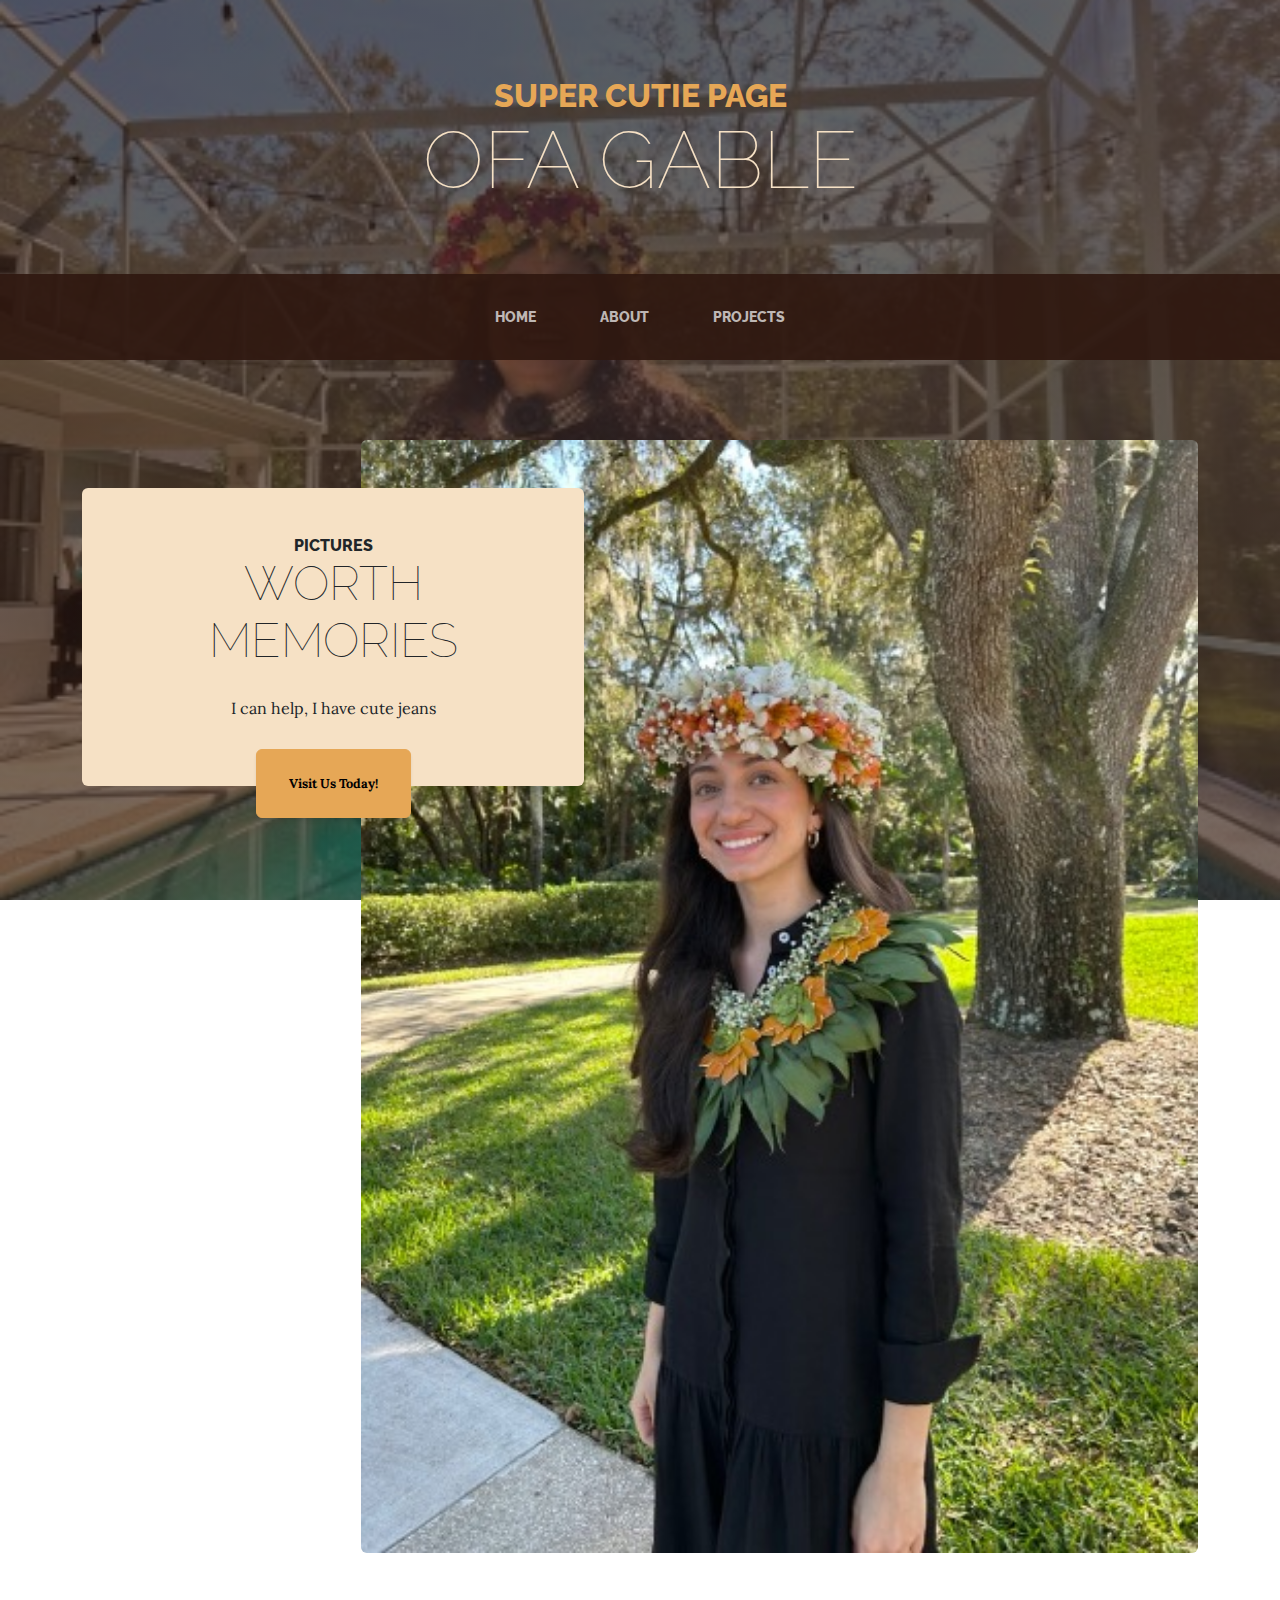
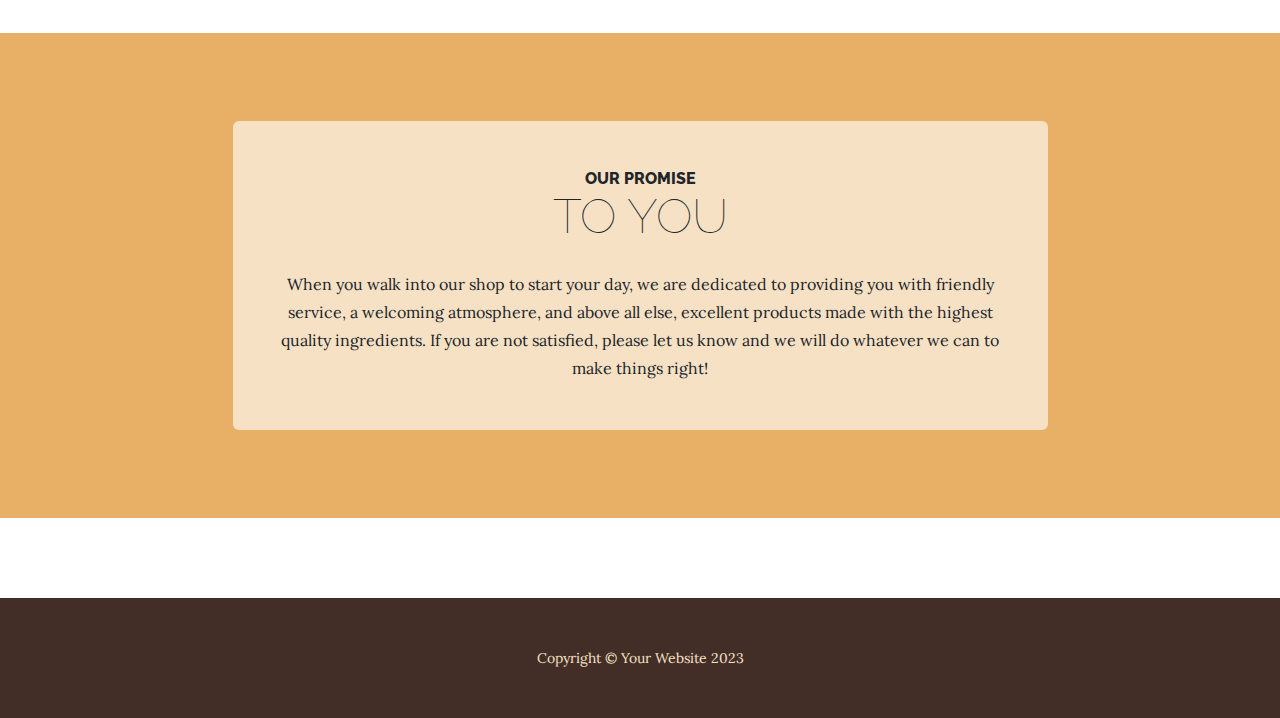
<file: index.html>
<!DOCTYPE html>
<html lang="en">
    <head>
        <meta charset="utf-8" />
        <meta name="viewport" content="width=device-width, initial-scale=1, shrink-to-fit=no" />
        <meta name="description" content="" />
        <meta name="author" content="" />
        <title>Ofa Gable - Start Bootstrap Theme</title>
        <link rel="icon" type="image/x-icon" href="assets/favicon.ico" />
        <!-- Google fonts-->
        <link href="https://fonts.googleapis.com/css?family=Raleway:100,100i,200,200i,300,300i,400,400i,500,500i,600,600i,700,700i,800,800i,900,900i" rel="stylesheet" />
        <link href="https://fonts.googleapis.com/css?family=Lora:400,400i,700,700i" rel="stylesheet" />
        <!-- Core theme CSS (includes Bootstrap)-->
        <link href="css/styles.css" rel="stylesheet" />
        <link rel="stylesheet" href="css/mystyles.css">
    </head>
    <body>
        <header>
            <h1 class="site-heading text-center text-faded d-none d-lg-block">
                <span class="site-heading-upper text-primary mb-3">Super cutie page</span>
                <span class="site-heading-lower">Ofa Gable</span>
            </h1>
        </header>
        <!-- Navigation-->
        <nav class="navbar navbar-expand-lg navbar-dark py-lg-4" id="mainNav">
            <div class="container">
                <a class="navbar-brand text-uppercase fw-bold d-lg-none" href="index.html">Start Bootstrap</a>
                <button class="navbar-toggler" type="button" data-bs-toggle="collapse" data-bs-target="#navbarSupportedContent" aria-controls="navbarSupportedContent" aria-expanded="false" aria-label="Toggle navigation"><span class="navbar-toggler-icon"></span></button>
                <div class="collapse navbar-collapse" id="navbarSupportedContent">
                    <ul class="navbar-nav mx-auto">
                        <li class="nav-item px-lg-4"><a class="nav-link text-uppercase" href="index.html">Home</a></li>
                        <li class="nav-item px-lg-4"><a class="nav-link text-uppercase" href="about.html">About</a></li>
                        <li class="nav-item px-lg-4"><a class="nav-link text-uppercase" href="projects.html">Projects</a></li>

                    </ul>
                </div>
            </div>
        </nav>
        <section class="page-section clearfix">
            <div class="container">
                <div class="intro">
                    <img class="intro-img img-fluid mb-3 mb-lg-0 rounded" src="assets/img/intro.jpg" alt="..." />
                    <div class="intro-text left-0 text-center bg-faded p-5 rounded">
                        <h2 class="section-heading mb-4">
                            <span class="section-heading-upper">Pictures</span>
                            <span class="section-heading-lower">Worth memories</span>
                        </h2>
                        <p class="mb-3">I can help, I have cute jeans</p>
                        <div class="intro-button mx-auto"><a class="btn btn-primary btn-xl" href="#!">Visit Us Today!</a></div>
                    </div>
                </div>
            </div>
        </section>
        <section class="page-section cta">
            <div class="container">
                <div class="row">
                    <div class="col-xl-9 mx-auto">
                        <div class="cta-inner bg-faded text-center rounded">
                            <h2 class="section-heading mb-4">
                                <span class="section-heading-upper">Our Promise</span>
                                <span class="section-heading-lower">To You</span>
                            </h2>
                            <p class="mb-0">When you walk into our shop to start your day, we are dedicated to providing you with friendly service, a welcoming atmosphere, and above all else, excellent products made with the highest quality ingredients. If you are not satisfied, please let us know and we will do whatever we can to make things right!</p>
                        </div>
                    </div>
                </div>
            </div>
        </section>
        <footer class="footer text-faded text-center py-5">
            <div class="container"><p class="m-0 small">Copyright &copy; Your Website 2023</p></div>
        </footer>
        <!-- Bootstrap core JS-->
        <script src="https://cdn.jsdelivr.net/npm/bootstrap@5.2.3/dist/js/bootstrap.bundle.min.js"></script>
        <!-- Core theme JS-->
        <script src="js/scripts.js"></script>
    </body>
</html>
</file>
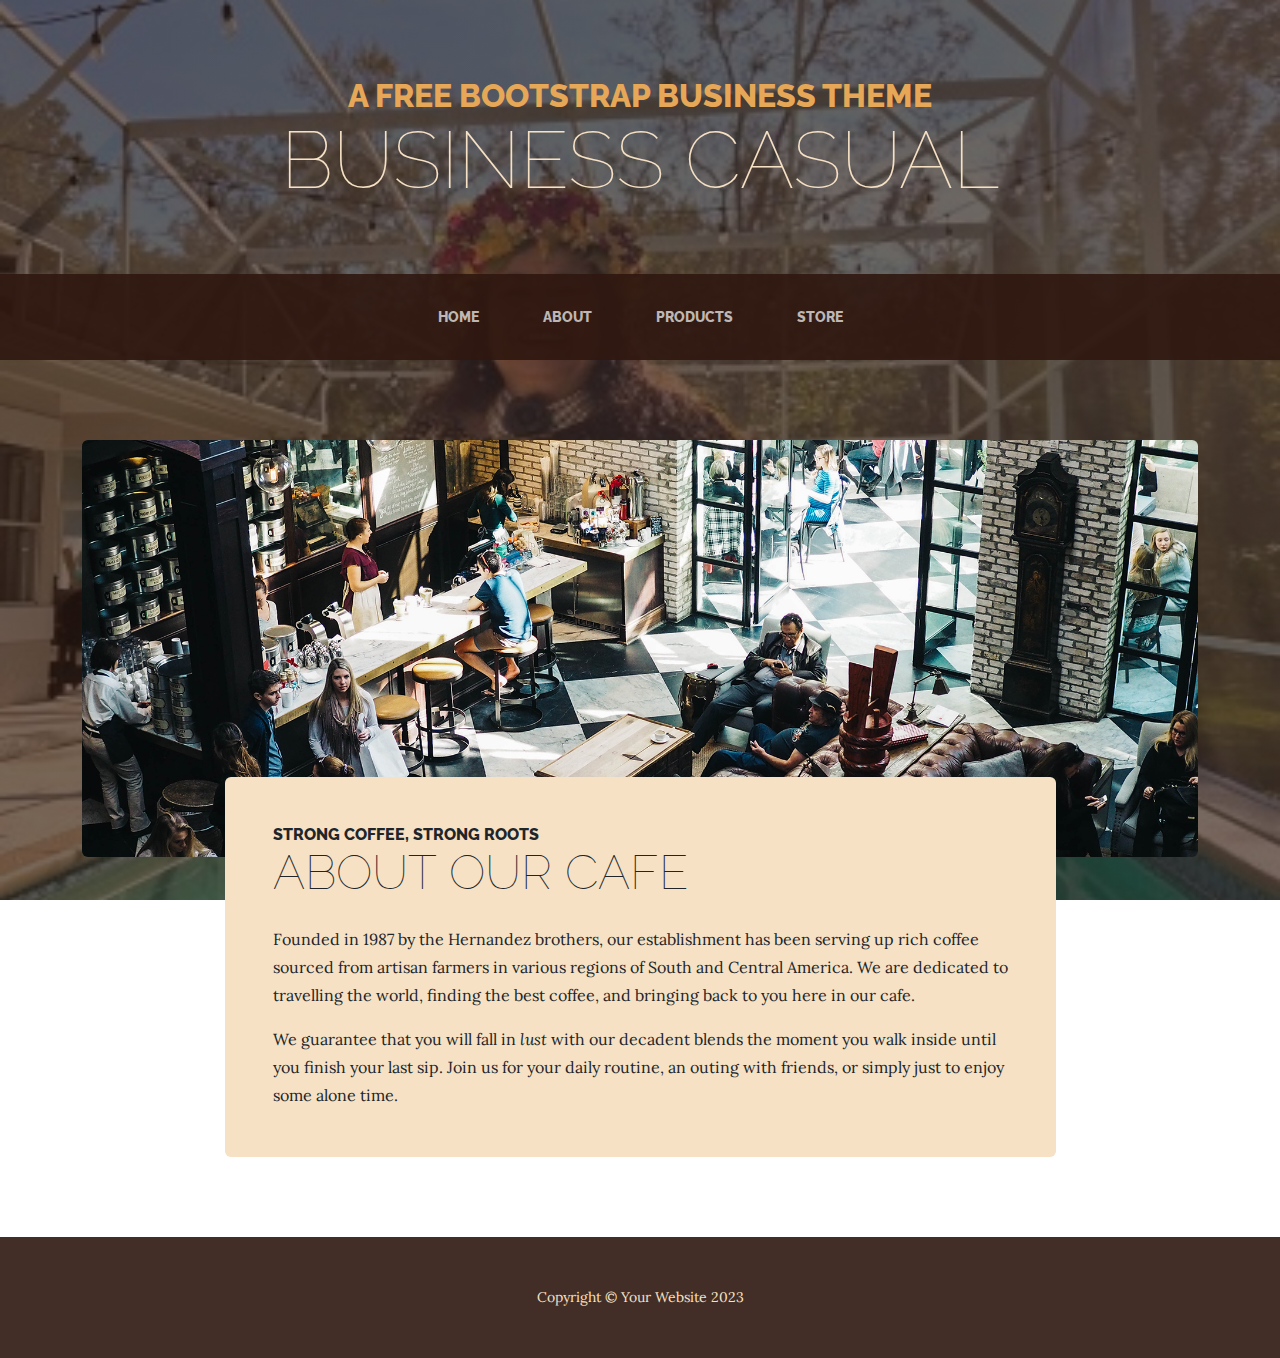
<file: about.html>
<!DOCTYPE html>
<html lang="en">
    <head>
        <meta charset="utf-8" />
        <meta name="viewport" content="width=device-width, initial-scale=1, shrink-to-fit=no" />
        <meta name="description" content="" />
        <meta name="author" content="" />
        <title>Business Casual - Start Bootstrap Theme</title>
        <link rel="icon" type="image/x-icon" href="assets/favicon.ico" />
        <!-- Google fonts-->
        <link href="https://fonts.googleapis.com/css?family=Raleway:100,100i,200,200i,300,300i,400,400i,500,500i,600,600i,700,700i,800,800i,900,900i" rel="stylesheet" />
        <link href="https://fonts.googleapis.com/css?family=Lora:400,400i,700,700i" rel="stylesheet" />
        <!-- Core theme CSS (includes Bootstrap)-->
        <link href="css/styles.css" rel="stylesheet" />
    </head>
    <body>
        <header>
            <h1 class="site-heading text-center text-faded d-none d-lg-block">
                <span class="site-heading-upper text-primary mb-3">A Free Bootstrap Business Theme</span>
                <span class="site-heading-lower">Business Casual</span>
            </h1>
        </header>
        <!-- Navigation-->
        <nav class="navbar navbar-expand-lg navbar-dark py-lg-4" id="mainNav">
            <div class="container">
                <a class="navbar-brand text-uppercase fw-bold d-lg-none" href="index.html">Start Bootstrap</a>
                <button class="navbar-toggler" type="button" data-bs-toggle="collapse" data-bs-target="#navbarSupportedContent" aria-controls="navbarSupportedContent" aria-expanded="false" aria-label="Toggle navigation"><span class="navbar-toggler-icon"></span></button>
                <div class="collapse navbar-collapse" id="navbarSupportedContent">
                    <ul class="navbar-nav mx-auto">
                        <li class="nav-item px-lg-4"><a class="nav-link text-uppercase" href="index.html">Home</a></li>
                        <li class="nav-item px-lg-4"><a class="nav-link text-uppercase" href="about.html">About</a></li>
                        <li class="nav-item px-lg-4"><a class="nav-link text-uppercase" href="products.html">Products</a></li>
                        <li class="nav-item px-lg-4"><a class="nav-link text-uppercase" href="store.html">Store</a></li>
                    </ul>
                </div>
            </div>
        </nav>
        <section class="page-section about-heading">
            <div class="container">
                <img class="img-fluid rounded about-heading-img mb-3 mb-lg-0" src="assets/img/about.jpg" alt="..." />
                <div class="about-heading-content">
                    <div class="row">
                        <div class="col-xl-9 col-lg-10 mx-auto">
                            <div class="bg-faded rounded p-5">
                                <h2 class="section-heading mb-4">
                                    <span class="section-heading-upper">Strong Coffee, Strong Roots</span>
                                    <span class="section-heading-lower">About Our Cafe</span>
                                </h2>
                                <p>Founded in 1987 by the Hernandez brothers, our establishment has been serving up rich coffee sourced from artisan farmers in various regions of South and Central America. We are dedicated to travelling the world, finding the best coffee, and bringing back to you here in our cafe.</p>
                                <p class="mb-0">
                                    We guarantee that you will fall in
                                    <em>lust</em>
                                    with our decadent blends the moment you walk inside until you finish your last sip. Join us for your daily routine, an outing with friends, or simply just to enjoy some alone time.
                                </p>
                            </div>
                        </div>
                    </div>
                </div>
            </div>
        </section>
        <footer class="footer text-faded text-center py-5">
            <div class="container"><p class="m-0 small">Copyright &copy; Your Website 2023</p></div>
        </footer>
        <!-- Bootstrap core JS-->
        <script src="https://cdn.jsdelivr.net/npm/bootstrap@5.2.3/dist/js/bootstrap.bundle.min.js"></script>
        <!-- Core theme JS-->
        <script src="js/scripts.js"></script>
    </body>
</html>
</file>
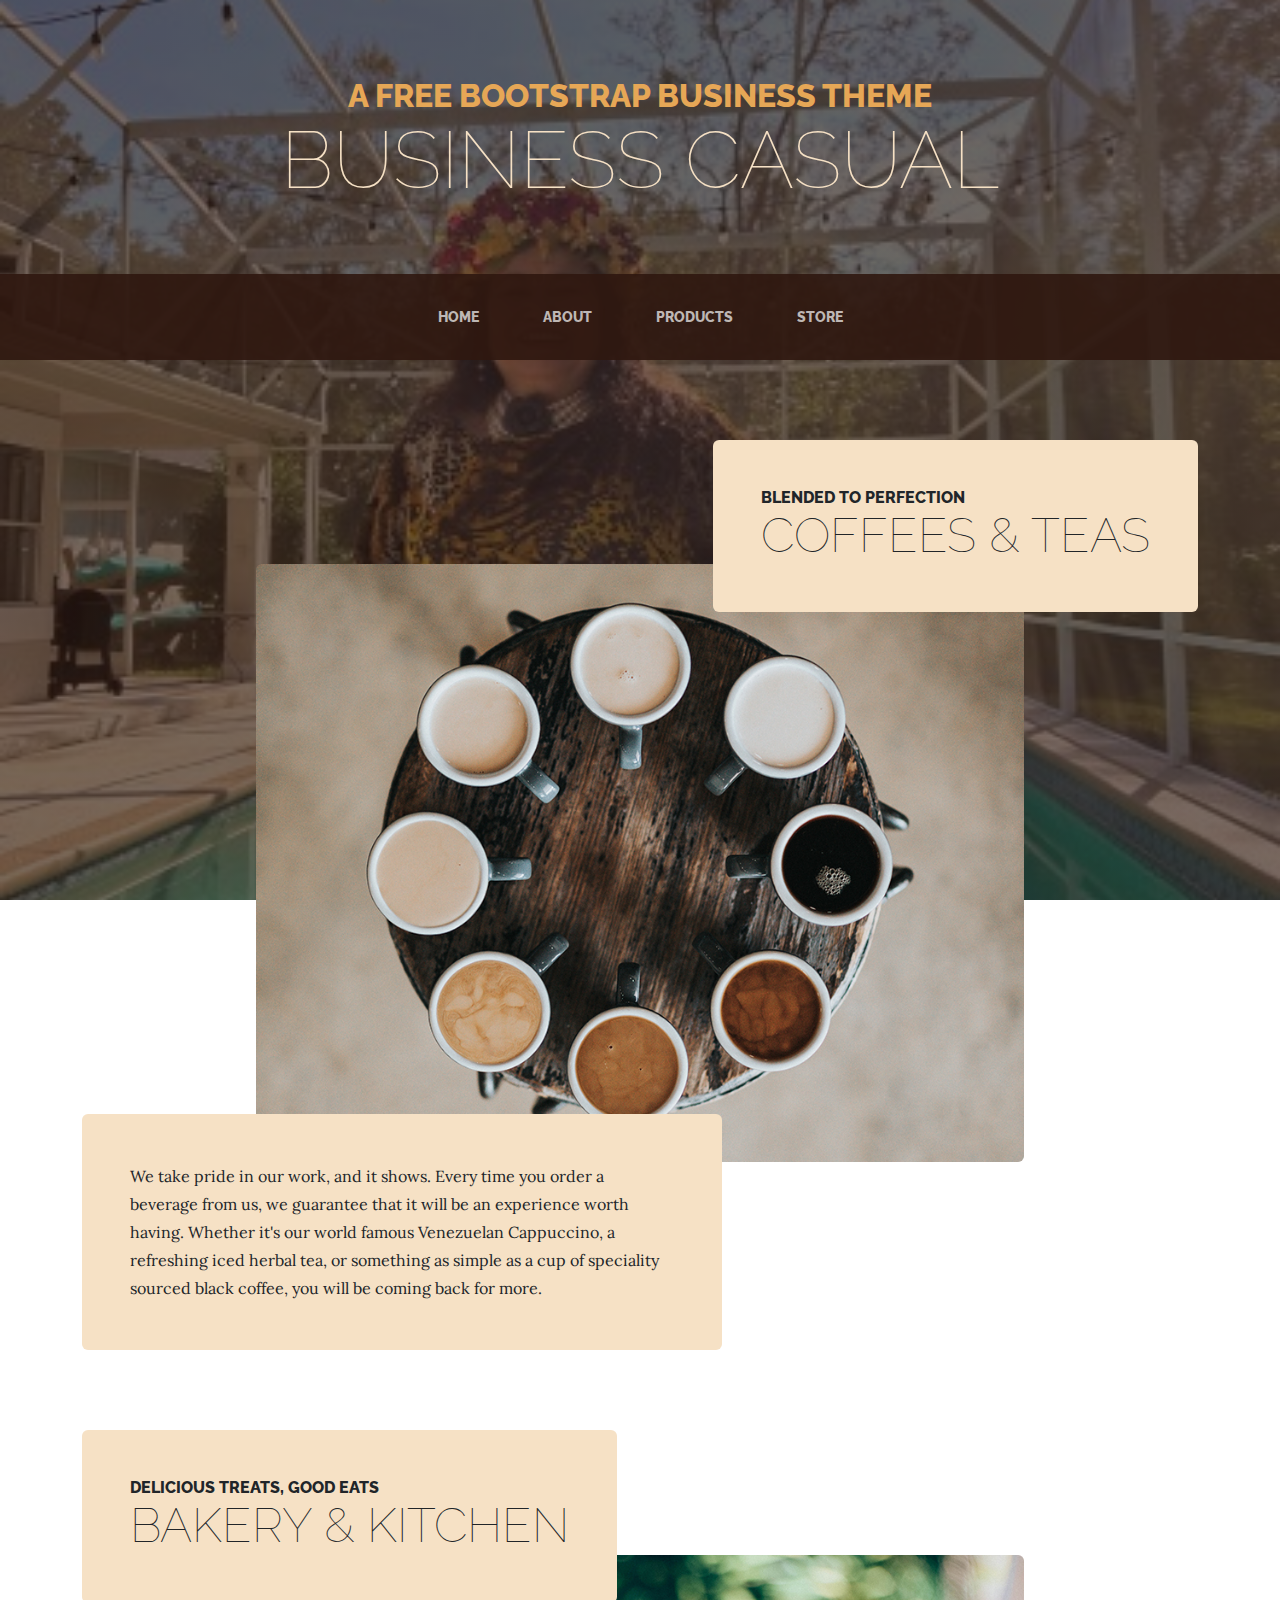
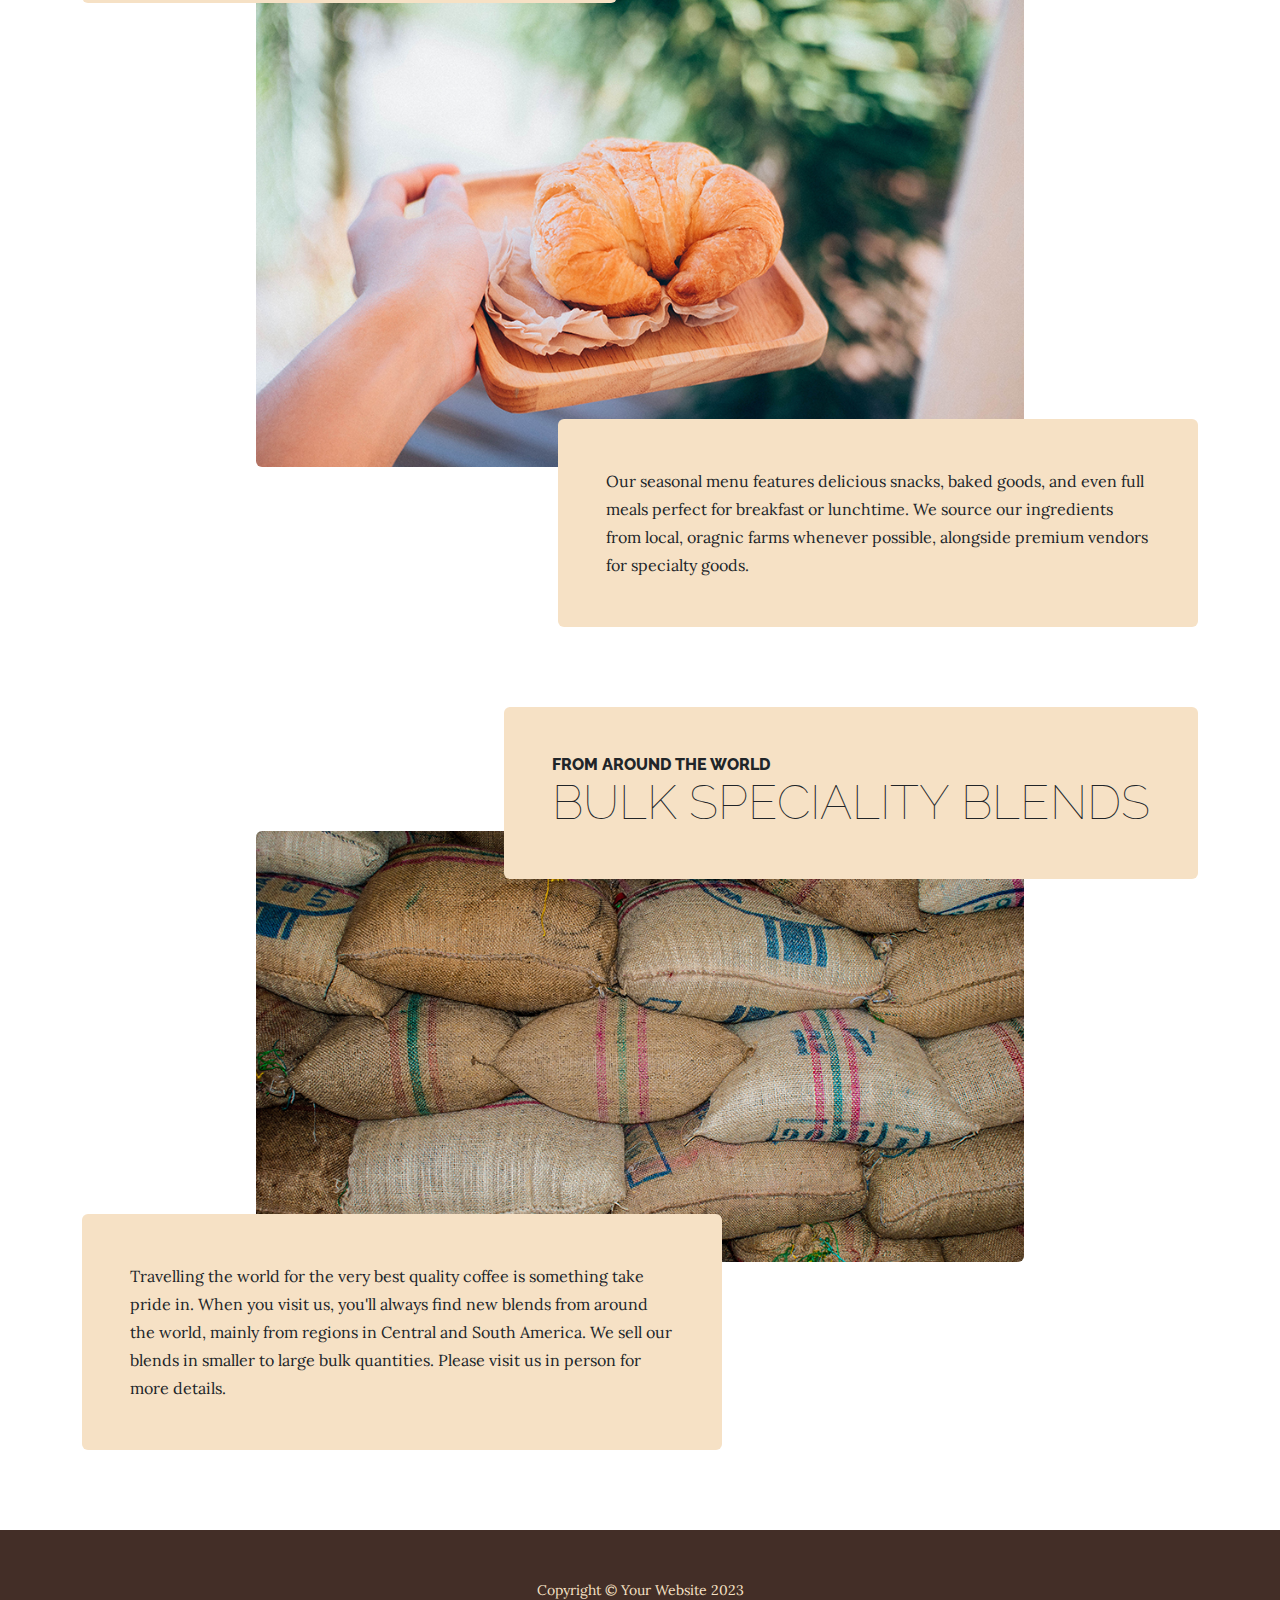
<file: products.html>
<!DOCTYPE html>
<html lang="en">
    <head>
        <meta charset="utf-8" />
        <meta name="viewport" content="width=device-width, initial-scale=1, shrink-to-fit=no" />
        <meta name="description" content="" />
        <meta name="author" content="" />
        <title>Business Casual - Start Bootstrap Theme</title>
        <link rel="icon" type="image/x-icon" href="assets/favicon.ico" />
        <!-- Google fonts-->
        <link href="https://fonts.googleapis.com/css?family=Raleway:100,100i,200,200i,300,300i,400,400i,500,500i,600,600i,700,700i,800,800i,900,900i" rel="stylesheet" />
        <link href="https://fonts.googleapis.com/css?family=Lora:400,400i,700,700i" rel="stylesheet" />
        <!-- Core theme CSS (includes Bootstrap)-->
        <link href="css/styles.css" rel="stylesheet" />
    </head>
    <body>
        <header>
            <h1 class="site-heading text-center text-faded d-none d-lg-block">
                <span class="site-heading-upper text-primary mb-3">A Free Bootstrap Business Theme</span>
                <span class="site-heading-lower">Business Casual</span>
            </h1>
        </header>
        <!-- Navigation-->
        <nav class="navbar navbar-expand-lg navbar-dark py-lg-4" id="mainNav">
            <div class="container">
                <a class="navbar-brand text-uppercase fw-bold d-lg-none" href="index.html">Start Bootstrap</a>
                <button class="navbar-toggler" type="button" data-bs-toggle="collapse" data-bs-target="#navbarSupportedContent" aria-controls="navbarSupportedContent" aria-expanded="false" aria-label="Toggle navigation"><span class="navbar-toggler-icon"></span></button>
                <div class="collapse navbar-collapse" id="navbarSupportedContent">
                    <ul class="navbar-nav mx-auto">
                        <li class="nav-item px-lg-4"><a class="nav-link text-uppercase" href="index.html">Home</a></li>
                        <li class="nav-item px-lg-4"><a class="nav-link text-uppercase" href="about.html">About</a></li>
                        <li class="nav-item px-lg-4"><a class="nav-link text-uppercase" href="products.html">Products</a></li>
                        <li class="nav-item px-lg-4"><a class="nav-link text-uppercase" href="store.html">Store</a></li>
                    </ul>
                </div>
            </div>
        </nav>
        <section class="page-section">
            <div class="container">
                <div class="product-item">
                    <div class="product-item-title d-flex">
                        <div class="bg-faded p-5 d-flex ms-auto rounded">
                            <h2 class="section-heading mb-0">
                                <span class="section-heading-upper">Blended to Perfection</span>
                                <span class="section-heading-lower">Coffees & Teas</span>
                            </h2>
                        </div>
                    </div>
                    <img class="product-item-img mx-auto d-flex rounded img-fluid mb-3 mb-lg-0" src="assets/img/products-01.jpg" alt="..." />
                    <div class="product-item-description d-flex me-auto">
                        <div class="bg-faded p-5 rounded"><p class="mb-0">We take pride in our work, and it shows. Every time you order a beverage from us, we guarantee that it will be an experience worth having. Whether it's our world famous Venezuelan Cappuccino, a refreshing iced herbal tea, or something as simple as a cup of speciality sourced black coffee, you will be coming back for more.</p></div>
                    </div>
                </div>
            </div>
        </section>
        <section class="page-section">
            <div class="container">
                <div class="product-item">
                    <div class="product-item-title d-flex">
                        <div class="bg-faded p-5 d-flex me-auto rounded">
                            <h2 class="section-heading mb-0">
                                <span class="section-heading-upper">Delicious Treats, Good Eats</span>
                                <span class="section-heading-lower">Bakery & Kitchen</span>
                            </h2>
                        </div>
                    </div>
                    <img class="product-item-img mx-auto d-flex rounded img-fluid mb-3 mb-lg-0" src="assets/img/products-02.jpg" alt="..." />
                    <div class="product-item-description d-flex ms-auto">
                        <div class="bg-faded p-5 rounded"><p class="mb-0">Our seasonal menu features delicious snacks, baked goods, and even full meals perfect for breakfast or lunchtime. We source our ingredients from local, oragnic farms whenever possible, alongside premium vendors for specialty goods.</p></div>
                    </div>
                </div>
            </div>
        </section>
        <section class="page-section">
            <div class="container">
                <div class="product-item">
                    <div class="product-item-title d-flex">
                        <div class="bg-faded p-5 d-flex ms-auto rounded">
                            <h2 class="section-heading mb-0">
                                <span class="section-heading-upper">From Around the World</span>
                                <span class="section-heading-lower">Bulk Speciality Blends</span>
                            </h2>
                        </div>
                    </div>
                    <img class="product-item-img mx-auto d-flex rounded img-fluid mb-3 mb-lg-0" src="assets/img/products-03.jpg" alt="..." />
                    <div class="product-item-description d-flex me-auto">
                        <div class="bg-faded p-5 rounded"><p class="mb-0">Travelling the world for the very best quality coffee is something take pride in. When you visit us, you'll always find new blends from around the world, mainly from regions in Central and South America. We sell our blends in smaller to large bulk quantities. Please visit us in person for more details.</p></div>
                    </div>
                </div>
            </div>
        </section>
        <footer class="footer text-faded text-center py-5">
            <div class="container"><p class="m-0 small">Copyright &copy; Your Website 2023</p></div>
        </footer>
        <!-- Bootstrap core JS-->
        <script src="https://cdn.jsdelivr.net/npm/bootstrap@5.2.3/dist/js/bootstrap.bundle.min.js"></script>
        <!-- Core theme JS-->
        <script src="js/scripts.js"></script>
    </body>
</html>
</file>
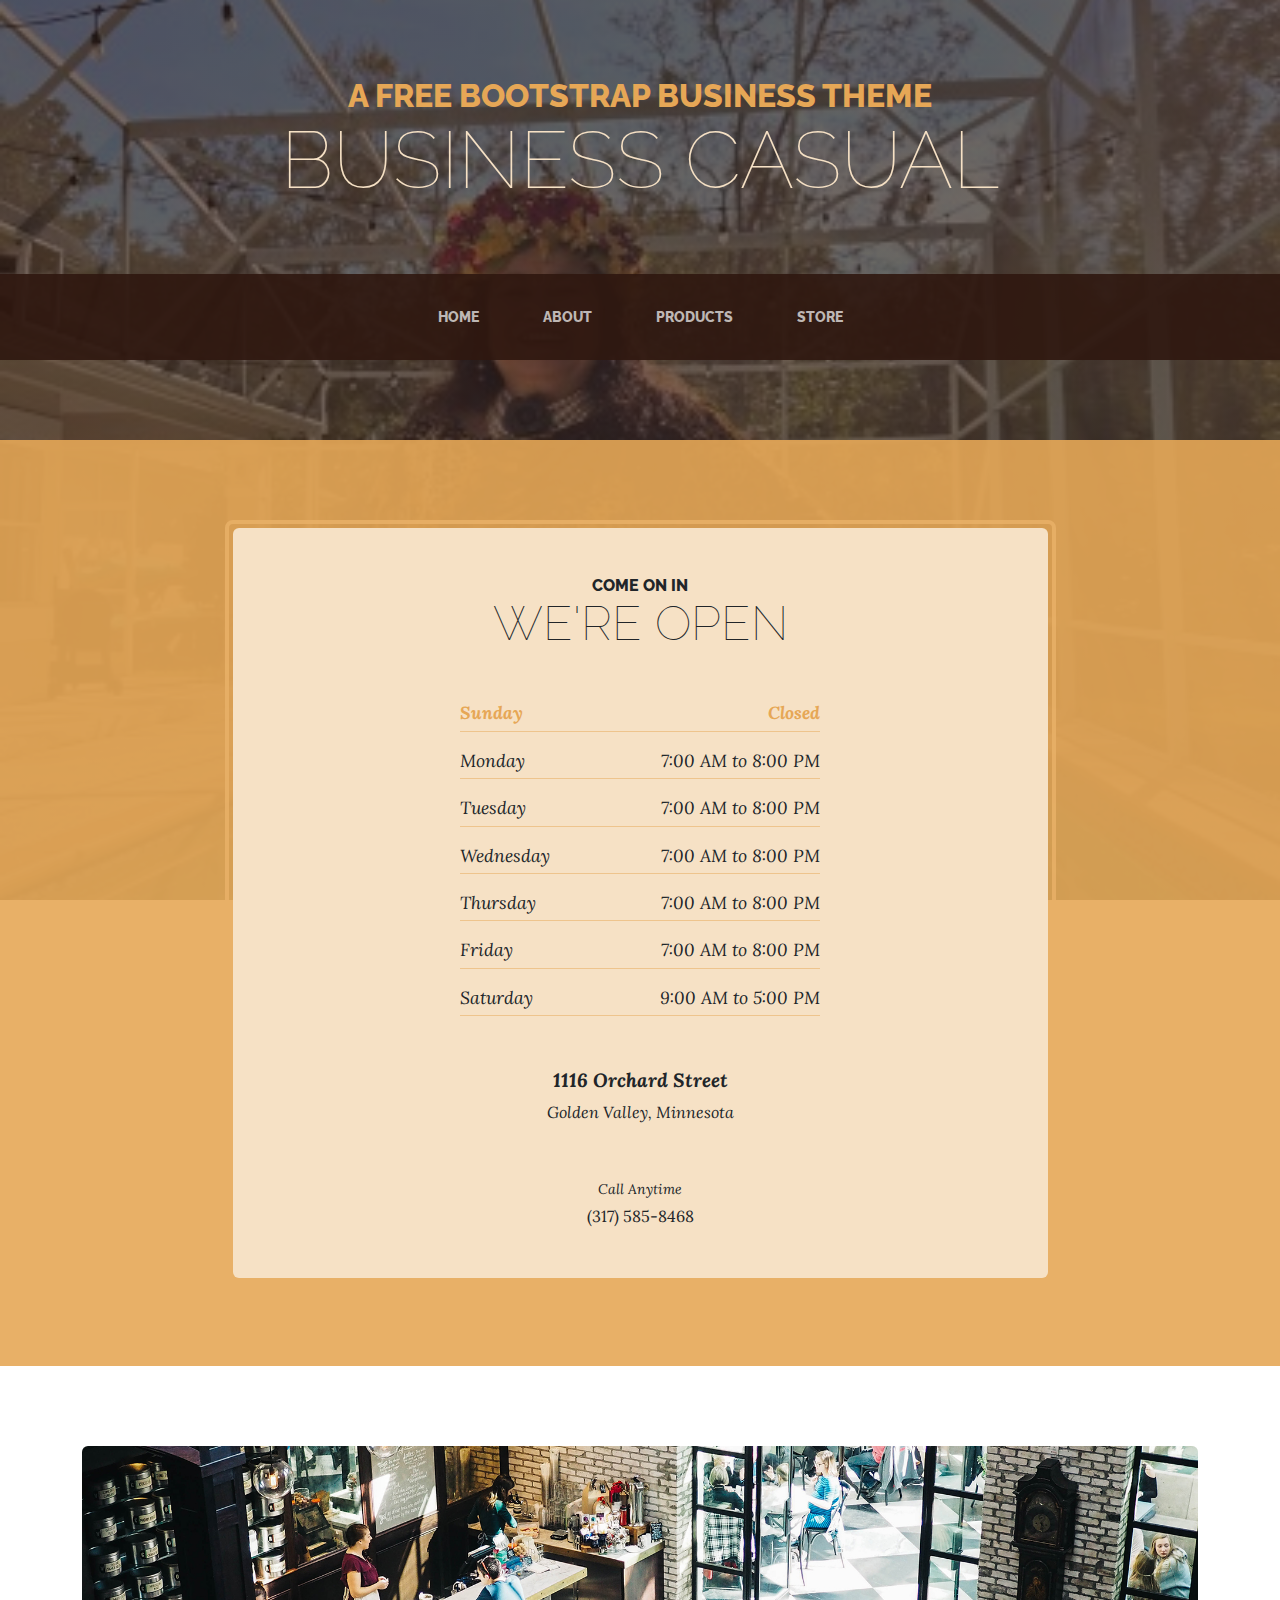
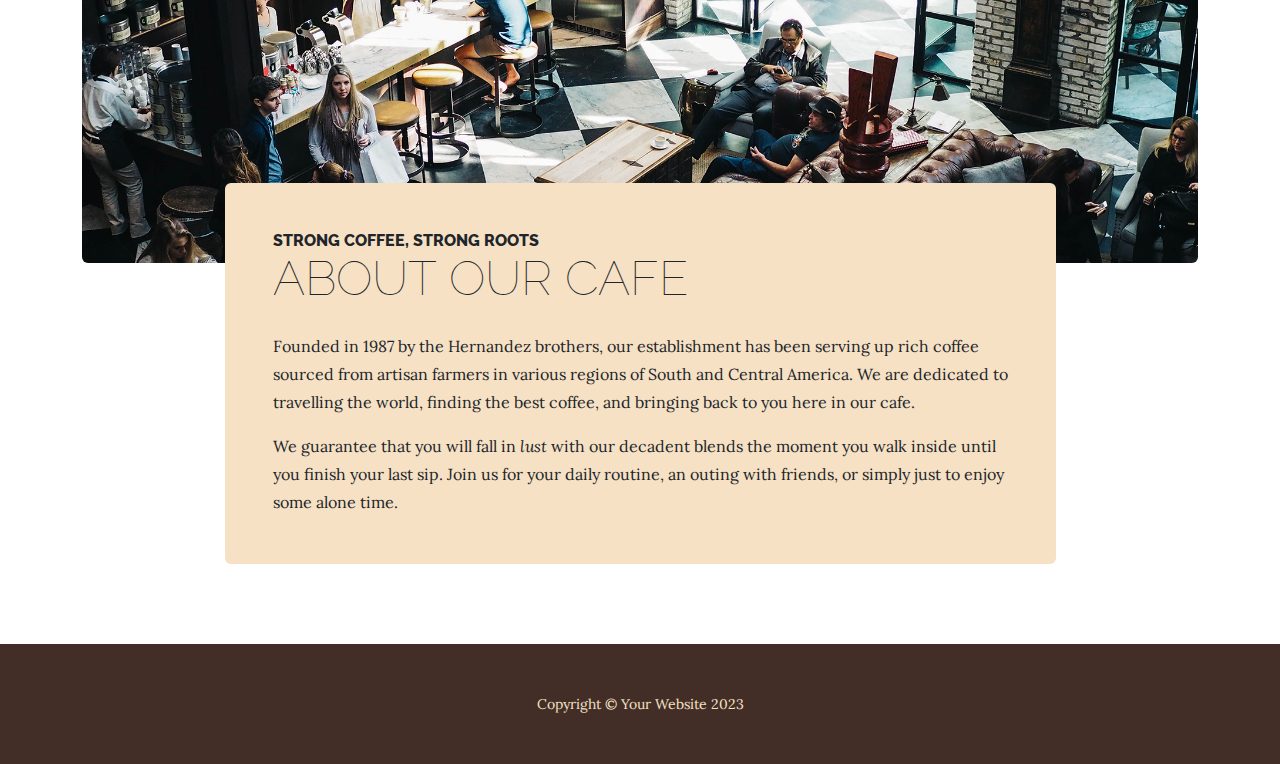
<file: store.html>
<!DOCTYPE html>
<html lang="en">
    <head>
        <meta charset="utf-8" />
        <meta name="viewport" content="width=device-width, initial-scale=1, shrink-to-fit=no" />
        <meta name="description" content="" />
        <meta name="author" content="" />
        <title>Business Casual - Start Bootstrap Theme</title>
        <link rel="icon" type="image/x-icon" href="assets/favicon.ico" />
        <!-- Google fonts-->
        <link href="https://fonts.googleapis.com/css?family=Raleway:100,100i,200,200i,300,300i,400,400i,500,500i,600,600i,700,700i,800,800i,900,900i" rel="stylesheet" />
        <link href="https://fonts.googleapis.com/css?family=Lora:400,400i,700,700i" rel="stylesheet" />
        <!-- Core theme CSS (includes Bootstrap)-->
        <link href="css/styles.css" rel="stylesheet" />
    </head>
    <body>
        <header>
            <h1 class="site-heading text-center text-faded d-none d-lg-block">
                <span class="site-heading-upper text-primary mb-3">A Free Bootstrap Business Theme</span>
                <span class="site-heading-lower">Business Casual</span>
            </h1>
        </header>
        <!-- Navigation-->
        <nav class="navbar navbar-expand-lg navbar-dark py-lg-4" id="mainNav">
            <div class="container">
                <a class="navbar-brand text-uppercase fw-bold d-lg-none" href="index.html">Start Bootstrap</a>
                <button class="navbar-toggler" type="button" data-bs-toggle="collapse" data-bs-target="#navbarSupportedContent" aria-controls="navbarSupportedContent" aria-expanded="false" aria-label="Toggle navigation"><span class="navbar-toggler-icon"></span></button>
                <div class="collapse navbar-collapse" id="navbarSupportedContent">
                    <ul class="navbar-nav mx-auto">
                        <li class="nav-item px-lg-4"><a class="nav-link text-uppercase" href="index.html">Home</a></li>
                        <li class="nav-item px-lg-4"><a class="nav-link text-uppercase" href="about.html">About</a></li>
                        <li class="nav-item px-lg-4"><a class="nav-link text-uppercase" href="products.html">Products</a></li>
                        <li class="nav-item px-lg-4"><a class="nav-link text-uppercase" href="store.html">Store</a></li>
                    </ul>
                </div>
            </div>
        </nav>
        <section class="page-section cta">
            <div class="container">
                <div class="row">
                    <div class="col-xl-9 mx-auto">
                        <div class="cta-inner bg-faded text-center rounded">
                            <h2 class="section-heading mb-5">
                                <span class="section-heading-upper">Come On In</span>
                                <span class="section-heading-lower">We're Open</span>
                            </h2>
                            <ul class="list-unstyled list-hours mb-5 text-left mx-auto">
                                <li class="list-unstyled-item list-hours-item d-flex">
                                    Sunday
                                    <span class="ms-auto">Closed</span>
                                </li>
                                <li class="list-unstyled-item list-hours-item d-flex">
                                    Monday
                                    <span class="ms-auto">7:00 AM to 8:00 PM</span>
                                </li>
                                <li class="list-unstyled-item list-hours-item d-flex">
                                    Tuesday
                                    <span class="ms-auto">7:00 AM to 8:00 PM</span>
                                </li>
                                <li class="list-unstyled-item list-hours-item d-flex">
                                    Wednesday
                                    <span class="ms-auto">7:00 AM to 8:00 PM</span>
                                </li>
                                <li class="list-unstyled-item list-hours-item d-flex">
                                    Thursday
                                    <span class="ms-auto">7:00 AM to 8:00 PM</span>
                                </li>
                                <li class="list-unstyled-item list-hours-item d-flex">
                                    Friday
                                    <span class="ms-auto">7:00 AM to 8:00 PM</span>
                                </li>
                                <li class="list-unstyled-item list-hours-item d-flex">
                                    Saturday
                                    <span class="ms-auto">9:00 AM to 5:00 PM</span>
                                </li>
                            </ul>
                            <p class="address mb-5">
                                <em>
                                    <strong>1116 Orchard Street</strong>
                                    <br />
                                    Golden Valley, Minnesota
                                </em>
                            </p>
                            <p class="mb-0">
                                <small><em>Call Anytime</em></small>
                                <br />
                                (317) 585-8468
                            </p>
                        </div>
                    </div>
                </div>
            </div>
        </section>
        <section class="page-section about-heading">
            <div class="container">
                <img class="img-fluid rounded about-heading-img mb-3 mb-lg-0" src="assets/img/about.jpg" alt="..." />
                <div class="about-heading-content">
                    <div class="row">
                        <div class="col-xl-9 col-lg-10 mx-auto">
                            <div class="bg-faded rounded p-5">
                                <h2 class="section-heading mb-4">
                                    <span class="section-heading-upper">Strong Coffee, Strong Roots</span>
                                    <span class="section-heading-lower">About Our Cafe</span>
                                </h2>
                                <p>Founded in 1987 by the Hernandez brothers, our establishment has been serving up rich coffee sourced from artisan farmers in various regions of South and Central America. We are dedicated to travelling the world, finding the best coffee, and bringing back to you here in our cafe.</p>
                                <p class="mb-0">
                                    We guarantee that you will fall in
                                    <em>lust</em>
                                    with our decadent blends the moment you walk inside until you finish your last sip. Join us for your daily routine, an outing with friends, or simply just to enjoy some alone time.
                                </p>
                            </div>
                        </div>
                    </div>
                </div>
            </div>
        </section>
        <footer class="footer text-faded text-center py-5">
            <div class="container"><p class="m-0 small">Copyright &copy; Your Website 2023</p></div>
        </footer>
        <!-- Bootstrap core JS-->
        <script src="https://cdn.jsdelivr.net/npm/bootstrap@5.2.3/dist/js/bootstrap.bundle.min.js"></script>
        <!-- Core theme JS-->
        <script src="js/scripts.js"></script>
    </body>
</html>
</file>
<file: css/mystyles.css>
h1{
    font-family: 'Times New Roman', Times, serif,  !important;

}
</file>
